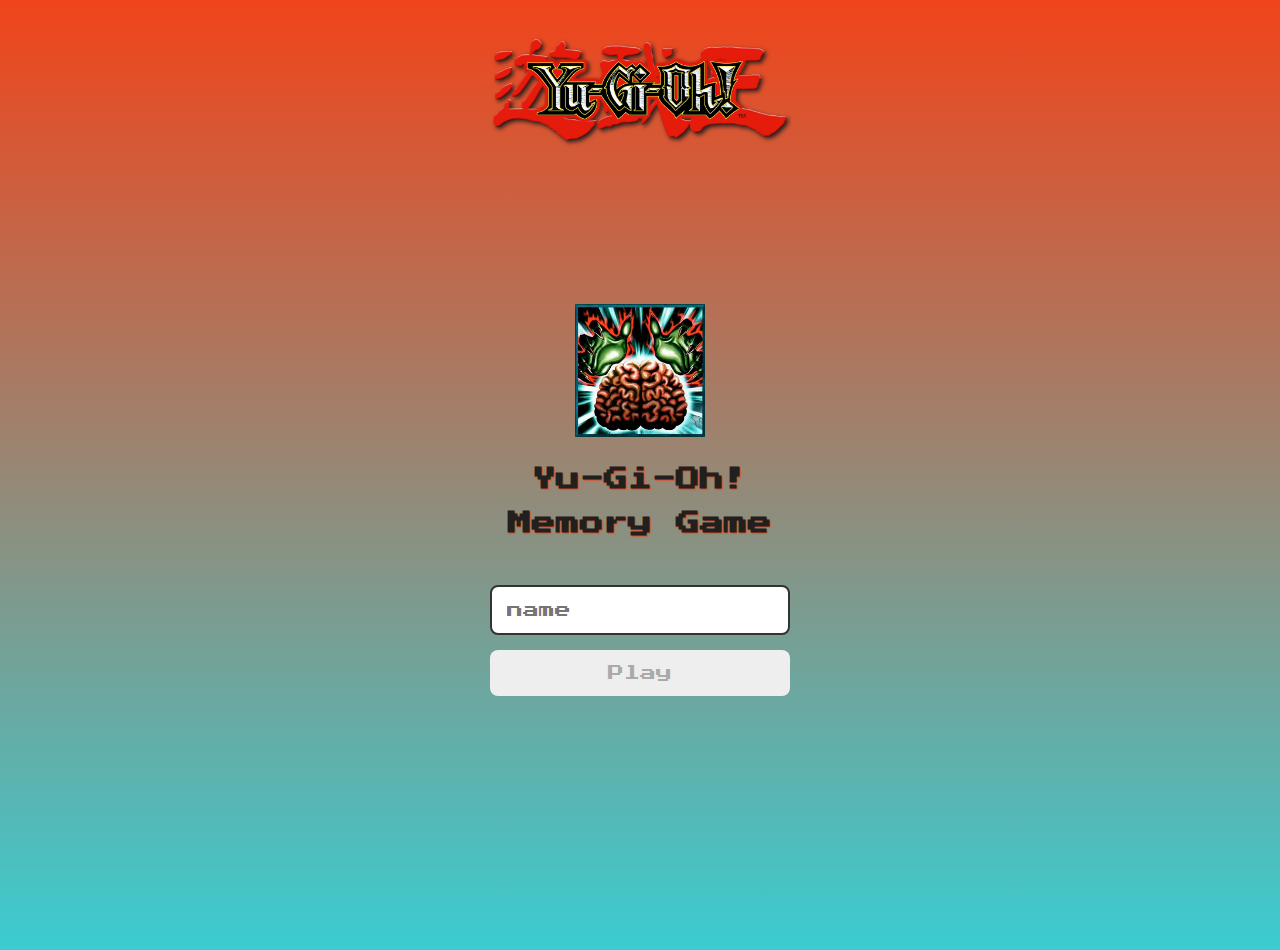
<file: index.html>
<!DOCTYPE html>
<html lang="en">
  <head>
    <meta charset="UTF-8" />
    <meta name="viewport" content="width=device-width, initial-scale=1.0" />

    <link rel="stylesheet" href="reset.css" />
    <link rel="stylesheet" href="login.css" />

    <script defer src="login.js"></script>

    <title>Yu-Gi-Oh! Memory Game | Login</title>
  </head>
  <body>
    <form class="login-form">
      <div class="login-header">
        <img class="logo" src="images/logo.png" alt="logo icon" />
        <img src="images/brain.png" alt="brain icon" />
        <h1>Yu-Gi-Oh!</h1>
        <h2>Memory Game</h2>
      </div>
      <input type="text" placeholder="name" class="login-input" />
      <button type="submit" class="login-button" disabled>Play</button>
    </form>
  </body>
</html>
</file>
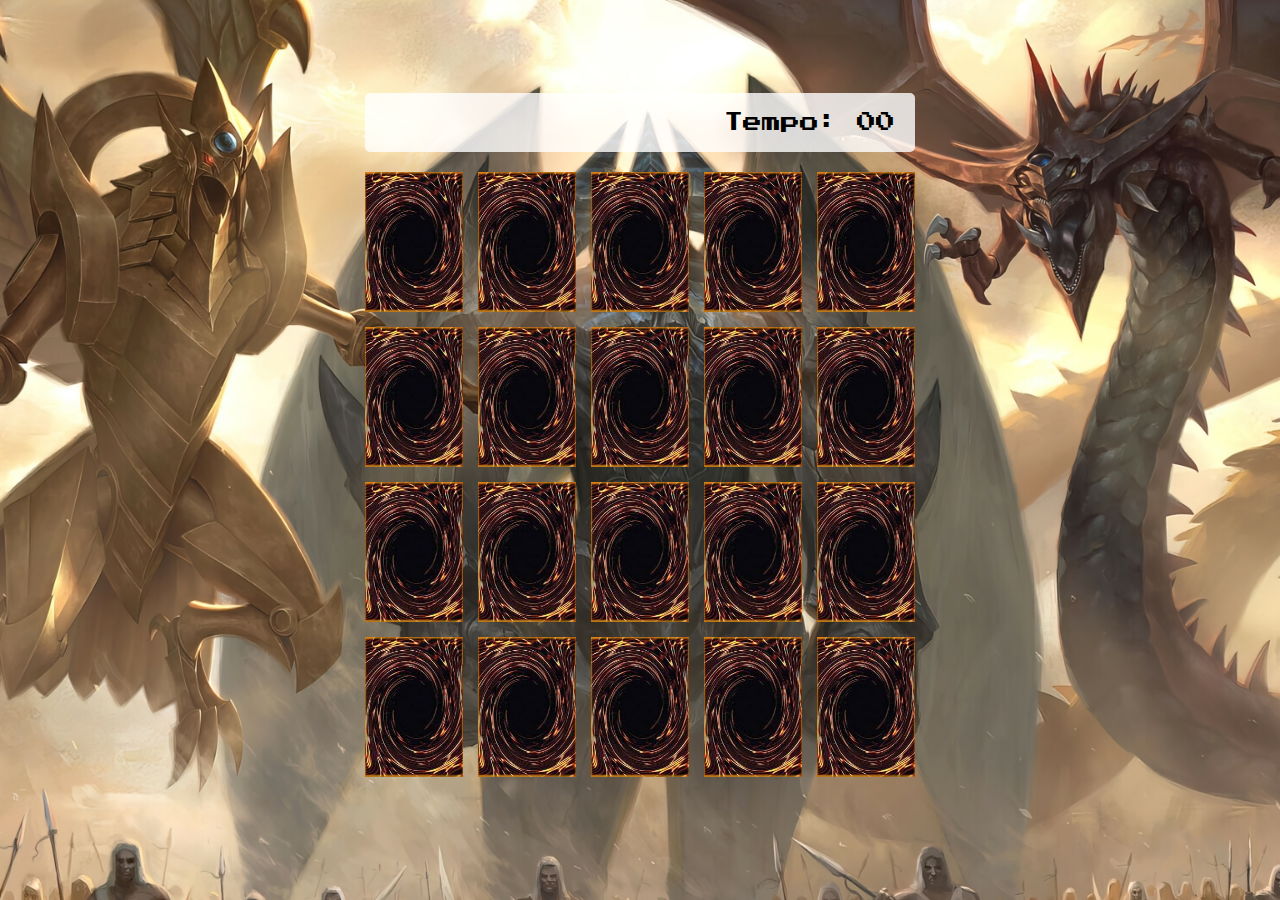
<file: game.html>
<!DOCTYPE html>
<html lang="en">
  <head>
    <meta charset="UTF-8" />
    <meta name="viewport" content="width=device-width, initial-scale=1.0" />
    <link rel="stylesheet" href="reset.css" />
    <link rel="stylesheet" href="game.css" />

    <script defer src="game.js"></script>

    <title>Yu-Gi-Oh!</title>
  </head>
  <body>
    <main>
      <header>
        <span class="player"></span>
        <span>Tempo: <span class="timer">00</span></span>
      </header>

      <div class="grid"></div>
    </main>
  </body>
</html>
</file>
<file: login.css>
body {
  background-image: linear-gradient(#F1441A,#3BCCD1);
}

.login-form {
  display: flex;
  flex-direction: column;
  align-items: center;
  height: 100vh;
  justify-content: center;
  margin-top: 50px;
}


.login-header {
  align-items: center;
  display: flex;
  flex-direction: column;
  justify-content: center;
  margin-bottom: 50px;
}

.login-header img {
  width: 130px;
}

.login-header .logo{
  position: absolute;
  width: 300px;
  top: -60px;
  filter: drop-shadow(2px 2px 2px #222);
  -webkit-filter: drop-shadow(2px 2px 2px #222);
}

.login-header h1 {
  color: rgb(32, 32, 32);
  font-size: 1.5em;
  text-shadow: 1px 1px 1px #F1441A;
  margin-top: 30px;
}

.login-header h2 {
  color: rgb(32, 32, 32);
  font-size: 1.5em;
  text-shadow: 1px 1px 1px #F1441A;
  margin-top: 20px;
}

.login-input {
  border: 2px solid #333;
  border-radius: 8px;
  color: #333;
  font-size: 1em;
  margin-bottom: 15px;
  max-width: 300px;
  outline: none;
  padding: 15px;
  width: 100%;
}

.login-button {
  background-color: #ee665c;
  padding: 15px;
  border-radius: 8px;
  color: #fff;
  cursor: pointer;
  font-size: 1em;
  width: 100%;
  max-width: 300px;
}

.login-button:disabled {
  background-color: #eee;
  color: #aaa;
  cursor: auto;
}
</file>
<file: game.css>
main {
  display: flex;
  flex-direction: column;
  width: 100%;
  background-image: url(images/bg.jpg);
  background-size: cover;
  background-position: center;
  min-height: 100vh;
  align-items: center;
  justify-content: center;
  padding: 15px 15px 45px ;

}

header {
  display: flex;
  align-items: center;
  justify-content: space-between;
  background-color: rgba(255, 255, 255, 0.8);
  font-size: 1.2em;
  width: 100%;
  max-width: 550px;
  padding: 20px;
  margin: 0 0 20px;
  border-radius: 5px;
}

.grid {
  display: grid;
  grid-template-columns: repeat(5, 1fr);
  gap: 15px;
  width: 100%;
  max-width: 550px;
  margin: 0 auto;
}

.card {
  aspect-ratio: 2.8/4;
  width: 100%;
  position: relative;
  transition: all 400ms ease;
  transform-style: preserve-3d;
  background-color: #ccc;
}

.face {
  width: 100%;
  height: 100%;
  position: absolute;
  background-size: cover;
  background-position: center;
  transition: all 700ms ease;
}

.front {
 
  transform: scaleX(-1);
}

.back {
  background-image: url('images/card-verse-1.jfif');
  background-size: cover;
  background-position: center;
  backface-visibility: hidden;
}

.reveal-card {
  transform: rotateY(180deg);
}

.disabled-card {
  filter: saturate(0);
  opacity: 0.5;
}
</file>
